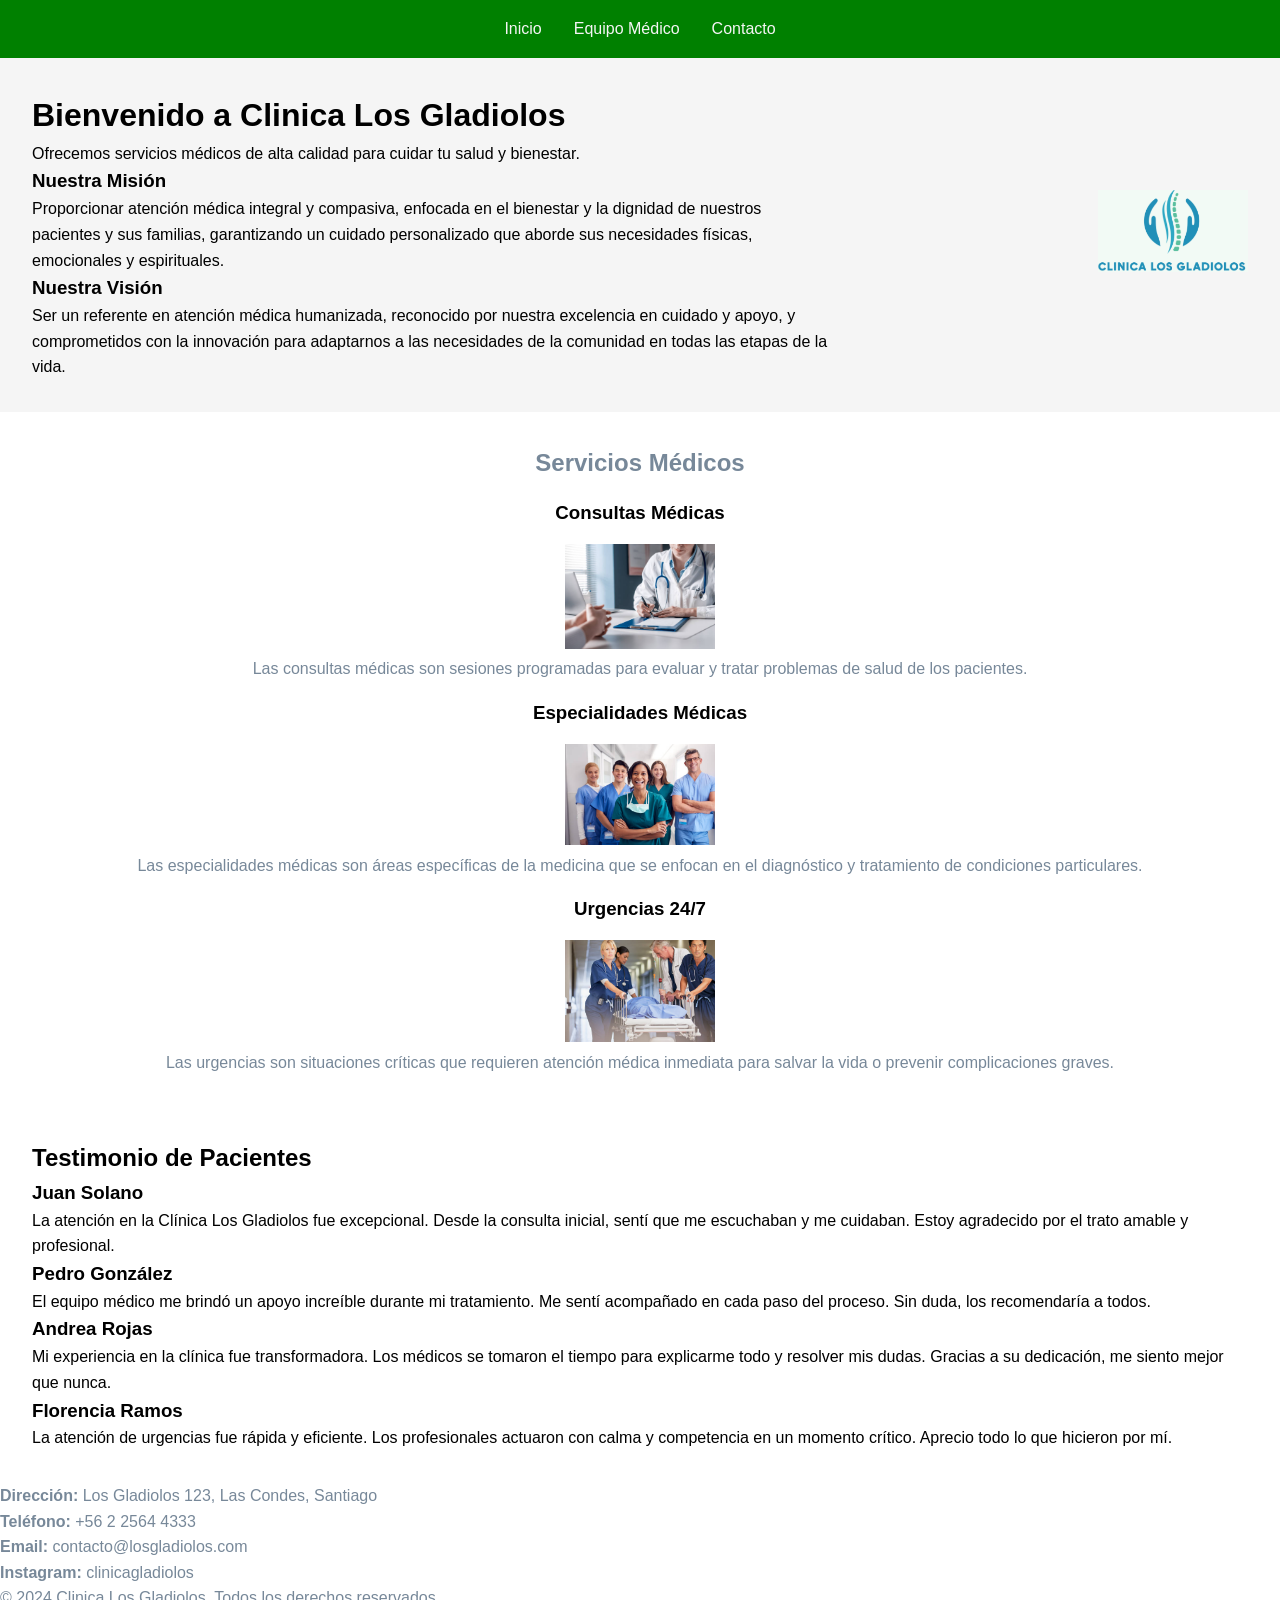
<file: index.html>
<!DOCTYPE html>
<html lang="en">
<head>
    <meta charset="UTF-8">
    <meta name="viewport" content="width=device-width, initial-scale=1.0">
    <title>Clinica Los Gladiolos</title>

    <!--Para el SEO-->
    <meta
        name="description"
        content="Clinica Los Gladiolos alta. Alta calidad para tu salud y bienestar">
    <meta
        name="keywords"
        content="clinica, salud, Gladiolos, enfermedad, doctor, Chile, medicina">
    
    <!--Autor-->
    <meta
        name="author" content="Pepa Lorca">
    
    <!-- estilos css-->
    <link rel="stylesheet" href="assests/css/styles.css" />
</head>

<body>

    <!-- vincular js -->
    <script src="assests/js/script_index.js"></script>


    <!-- barra navegación -->
    <nav id="navbar">
        <ul class="navbar-list">
            <li><a href="index.html">Inicio</a></li>
            <li><a href="equipo.html">Equipo Médico</a></li>
            <li><a href="contacto.html">Contacto</a></li>
        </ul>    
    </nav>
    
    <main>
        <!-- Inicio -->
        <header id="inicio" class="section-header">
            <div class="header-content">
                <h1>Bienvenido a Clinica Los Gladiolos</h1>
    
                <p>Ofrecemos servicios médicos de alta calidad para cuidar tu salud y bienestar.</p>

                <h3>Nuestra Misión</h2>
                <p>Proporcionar atención médica integral y compasiva, enfocada en el bienestar y la dignidad de nuestros pacientes y sus familias, garantizando un cuidado personalizado que aborde sus necesidades físicas, emocionales y espirituales.</p>

                <h3>Nuestra Visión</h2>
                <p>Ser un referente en atención médica humanizada, reconocido por nuestra excelencia en cuidado y apoyo, y comprometidos con la innovación para adaptarnos a las necesidades de la comunidad en todas las etapas de la vida.</p>
            </div>
            <div class="header-image">
                <img
                    src="assests/img/logo.png"
                    width="150"            
                    alt="Logo Clinica">
            </div>
       </header>

        <!-- Sección servicios-->
        <section id="servicios" class="section-servicios">
            <h2>Servicios Médicos</h2>
            <ul class="ul-list">
                <li class="tipo"><h3>Consultas Médicas</h3></li>
                <img 
                    src="assests/img/consulta.png"
                    alt="Consultas Médicas"
                    width="150">
                <p>Las consultas médicas son sesiones programadas para evaluar y tratar problemas de salud de los pacientes.</p>
                
                <li class="tipo"><h3>Especialidades Médicas</h3></li>
                <img
                    src="assests/img/especialidades.png"
                    alt="Especialidades Medicas"
                    width="150">
                <p>Las especialidades médicas son áreas específicas de la medicina que se enfocan en el diagnóstico y tratamiento de condiciones particulares.</p>
                
                <li class="tipo"><h3>Urgencias 24/7</h3></li>
                <img
                    src="assests/img/urgencias.png"
                    alt="Urgencias 24/7"
                    width="150">
                <p>Las urgencias son situaciones críticas que requieren atención médica inmediata para salvar la vida o prevenir complicaciones graves.</p>
            </ul>

        </section>
        
        <section id="testimonio" class="section-testimonio">

            <h2>Testimonio de Pacientes</h2>
            
                <h3>Juan Solano</h3>
                <p>La atención en la Clínica Los Gladiolos fue excepcional. Desde la consulta inicial, sentí que me escuchaban y me cuidaban. Estoy agradecido por el trato amable y profesional.</p>
            
                <h3>Pedro González</h3>
                <p>El equipo médico me brindó un apoyo increíble durante mi tratamiento. Me sentí acompañado en cada paso del proceso. Sin duda, los recomendaría a todos.</p>

                <h3>Andrea Rojas</h3>
                <p>Mi experiencia en la clínica fue transformadora. Los médicos se tomaron el tiempo para explicarme todo y resolver mis dudas. Gracias a su dedicación, me siento mejor que nunca.</p>

                <h3>Florencia Ramos</h3>
                <p>La atención de urgencias fue rápida y eficiente. Los profesionales actuaron con calma y competencia en un momento crítico. Aprecio todo lo que hicieron por mí.</p>
            
        </section>

    </main>

    <footer>
        <p><strong>Dirección:</strong> Los Gladiolos 123, Las Condes, Santiago</p>
        <p><strong>Teléfono:</strong> +56 2 2564 4333</p>
        <p><strong>Email:</strong> contacto@losgladiolos.com</p></p>
        <p><strong>Instagram:</strong> clinicagladiolos</p> 
        <p>&copy; 2024 Clinica Los Gladiolos. Todos los derechos reservados.</p>
    </footer>
</body>
</html>
</file>
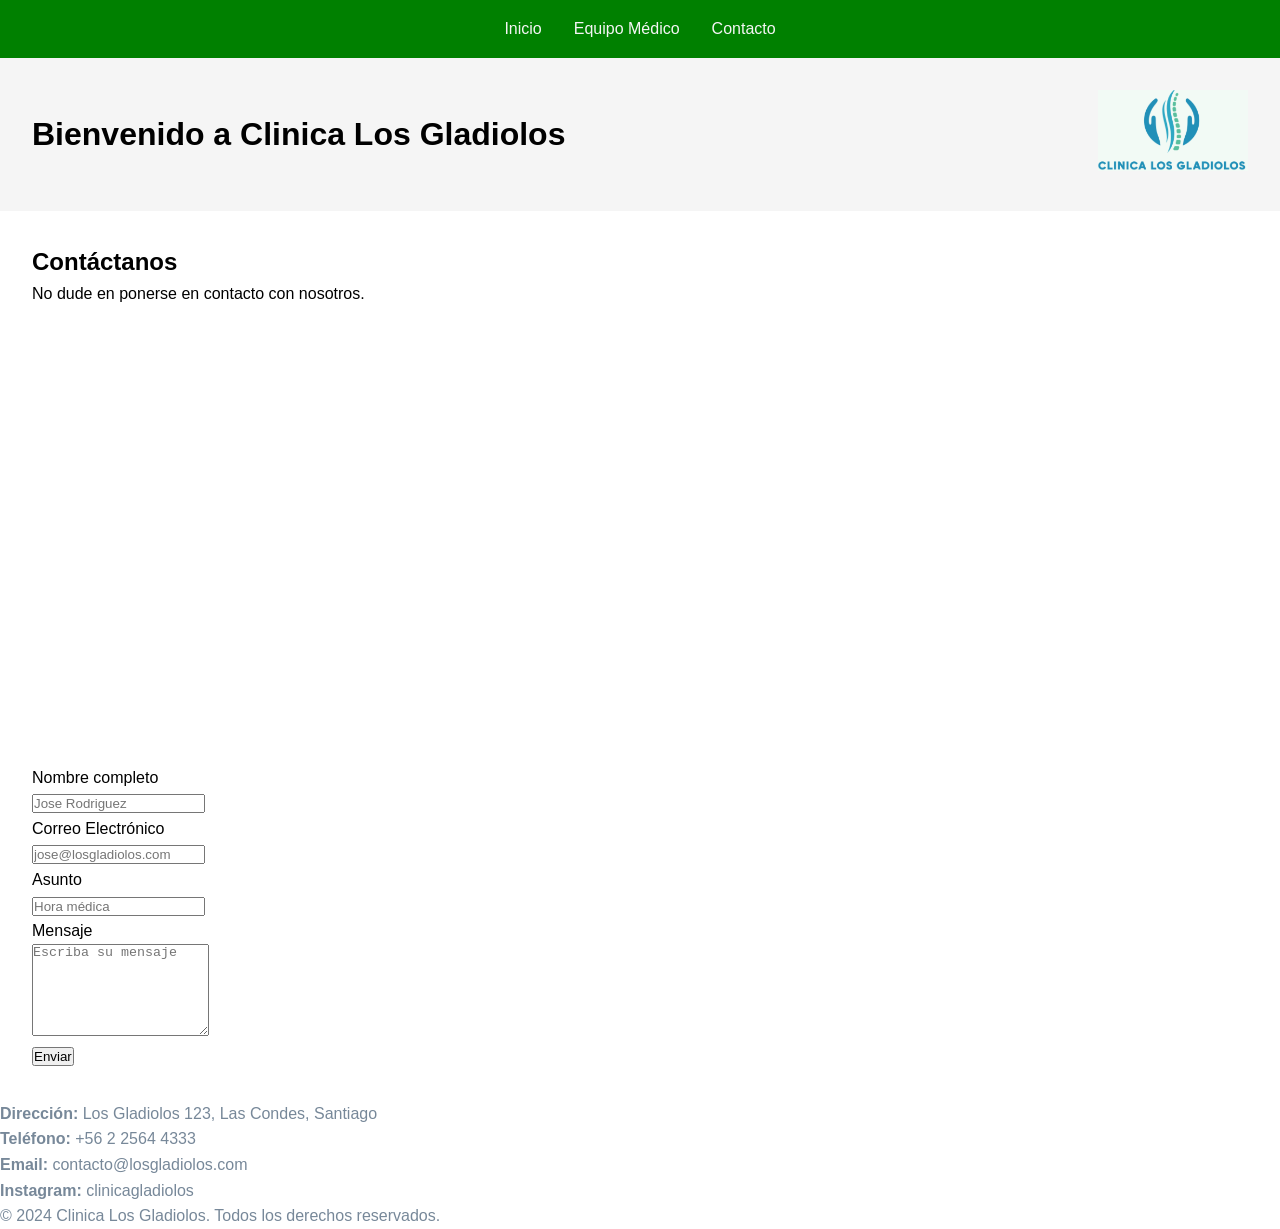
<file: contacto.html>
<!DOCTYPE html>
<html lang="en">
<head>
    <meta charset="UTF-8">
    <meta name="viewport" content="width=device-width, initial-scale=1.0">
    <title>Clinica Los Gladiolos</title>

    <!--Para el SEO-->
    <meta
        name="description"
        content="Clinica Los Gladiolos alta. Alta calidad para tu salud y bienestar">
    <meta
        name="keywords"
        content="clinica, salud, Gladiolos, enfermedad, doctor, Chile, medicina">
    
    <!--Autor-->
    <meta
        name="author" content="Pepa Lorca">
    
    <!-- estilos css-->
    <link rel="stylesheet" href="assests/css/styles.css" />
</head>

<body>
    
    <!-- vincular js -->
    <script src="assests/js/script_contacto.js"></script>

    <!-- barra navegación -->
    <nav id="navbar">
        <ul class="navbar-list">
            <li><a href="index.html">Inicio</a></li>
            <li><a href="equipo.html">Equipo Médico</a></li>
            <li><a href="contacto.html">Contacto</a></li>
        </ul>    
    </nav>
    
    <main>
        <!-- Inicio -->
        <header class="section-header">
            <h1>Bienvenido a Clinica Los Gladiolos</h1>
            <div class="header-content">
                <img
                    src="assests/img/logo.png"
                    alt="Logo Clinica"
                    width="150">
            </div>
        </header>

    
        <!-- Sección de testimonio -->
        <section id="contacto" class="section-testimonio">
            <h2>Contáctanos</h2>
            <p>No dude en ponerse en contacto con nosotros.</p>
            
            <!-- Mapa de ubicación -->
            <iframe src="https://www.google.com/maps/embed?pb=!1m18!1m12!1m3!1d3331.2984806139134!2d-70.5343420258789!3d-33.389376294384235!2m3!1f0!2f0!3f0!3m2!1i1024!2i768!4f13.1!3m3!1m2!1s0x9662cea9645913a9%3A0xcafaddab43951a32!2sLos%20Gladiolos%2C%20Las%20Condes%2C%20Regi%C3%B3n%20Metropolitana!5e0!3m2!1ses!2scl!4v1730853303452!5m2!1ses!2scl" width="600" height="450" style="border:0;" allowfullscreen="" loading="lazy" referrerpolicy="no-referrer-when-downgrade">
              width="80%"
              height="200"
              style="border: 0"
              allowfullscreen=""
              loading="lazy"
              referrerpolicy="no-referrer-when-downgrade"
            </iframe>
    
            <!-- Formulario de contacto -->
            <div class="contact-form">
              <form action="#">
                <p>
                  <label for="name">Nombre completo</label><br />
                  <input
                    type="text"
                    id="name"
                    name="Nombre completo"
                    required
                    placeholder="Jose Rodriguez"
                  />
                </p>
                <p>
                  <label for="email">Correo Electrónico</label><br />
                  <input
                    type="email"
                    id="email"
                    name="email"
                    required
                    placeholder="jose@losgladiolos.com"
                  />
                </p>
                <p>
                    <label for="subject">Asunto </label><br />
                    <input
                      type="text"
                      id="asunto"
                      placeholder="Hora médica"
                    />
                  </p>                
                <p>
                  <label for="message">Mensaje</label><br />
                  <textarea
                    id="message"
                    name="mensaje"
                    rows="6"
                    maxlength="500"
                    placeholder="Escriba su mensaje"
                  ></textarea>
                </p>
                <p>
                  <button type="submit" class="btn-submit">Enviar</button>
                </p>
              </form>
            </div>
          </section>      
        
    </main>

    <footer>
        <p><strong>Dirección:</strong> Los Gladiolos 123, Las Condes, Santiago</p>
        <p><strong>Teléfono:</strong> +56 2 2564 4333</p>
        <p><strong>Email:</strong> contacto@losgladiolos.com</p></p>
        <p><strong>Instagram:</strong> clinicagladiolos</p> 
        <p>&copy; 2024 Clinica Los Gladiolos. Todos los derechos reservados.</p>
    </footer>
</body>
</html>
</file>
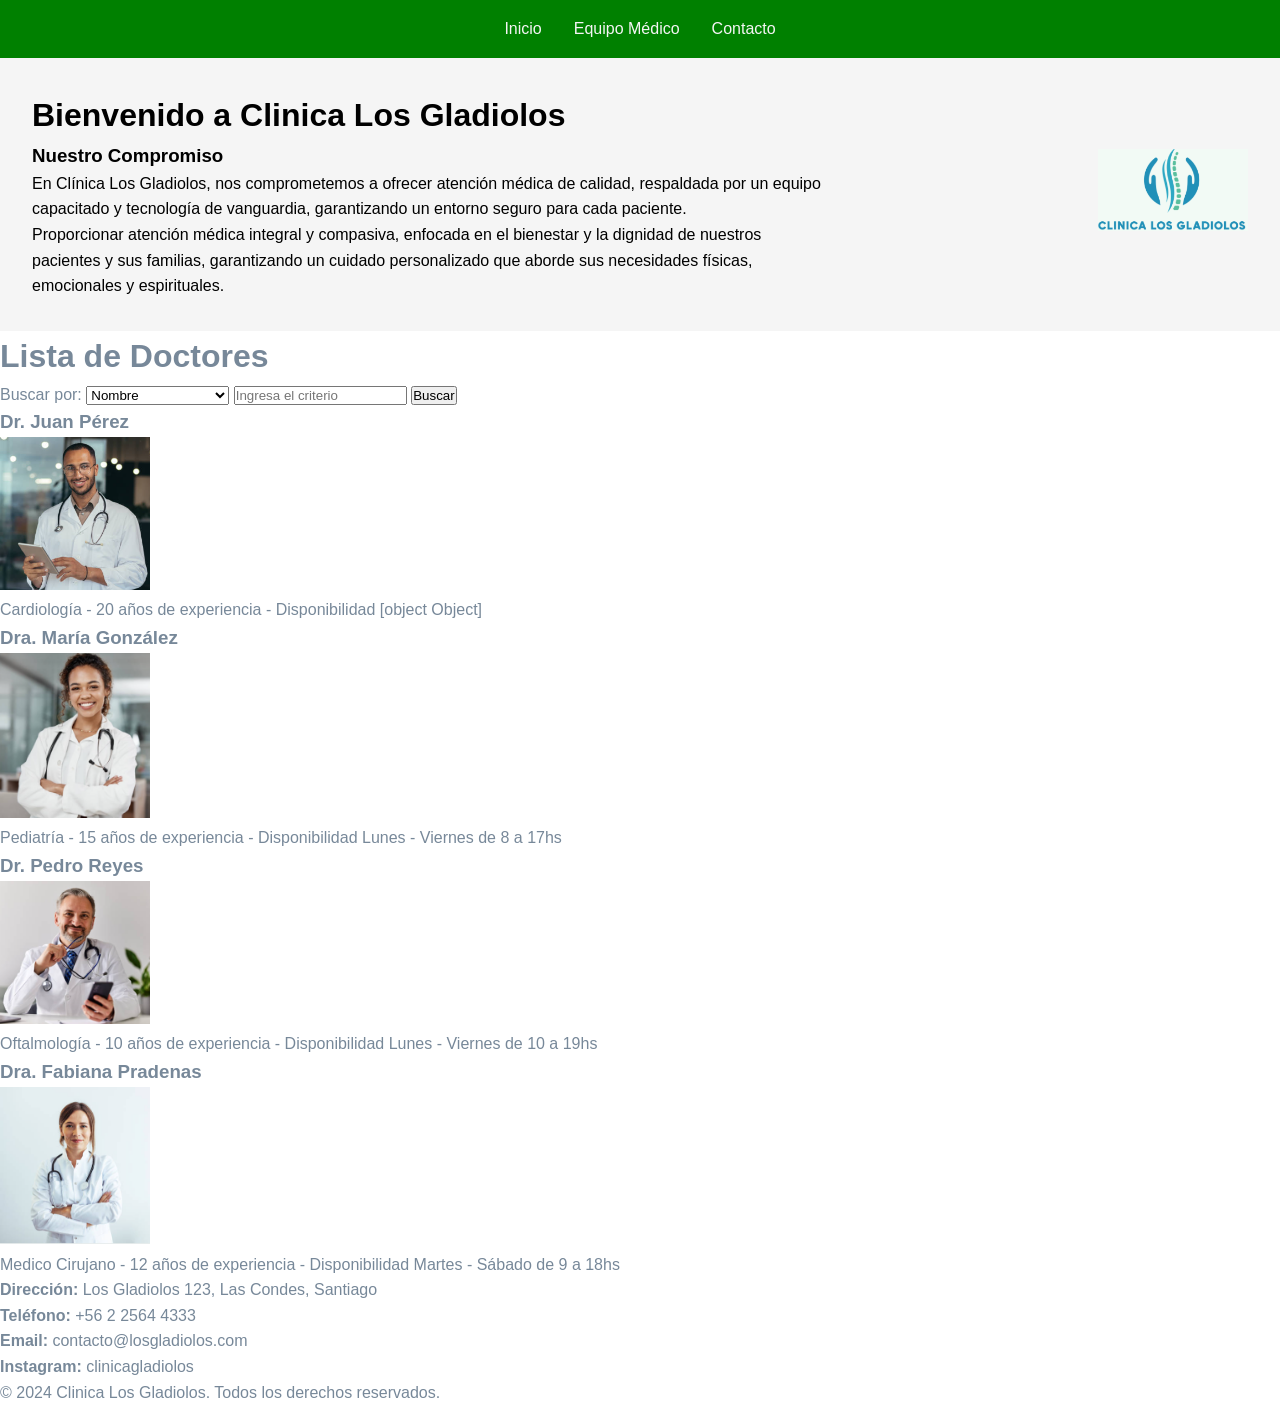
<file: equipo.html>
<!DOCTYPE html>
<html lang="en">
<head>
    <meta charset="UTF-8">
    <meta name="viewport" content="width=device-width, initial-scale=1.0">
    <title>Clinica Los Gladiolos</title>

    <!--Para el SEO-->
    <meta
        name="description"
        content="Clinica Los Gladiolos alta. Alta calidad para tu salud y bienestar">
    <meta
        name="keywords"
        content="clinica, salud, Gladiolos, enfermedad, doctor, Chile, medicina">
    
    <!--Autor-->
    <meta
        name="author" content="Pepa Lorca">
    
    <!-- estilos css-->
    <link rel="stylesheet" href="assests/css/styles.css" />
</head>

<body>

    <!-- vincular js -->
    <!--<script src="assests/js/script_equipo.js"></script>-->

    <!-- barra navegación -->
    <nav id="navbar">
        <ul class="navbar-list">
            <li><a href="index.html">Inicio</a></li>
            <li><a href="equipo.html">Equipo Médico</a></li>
            <li><a href="contacto.html">Contacto</a></li>
        </ul>    
    </nav>
    

    <main>
        <!-- Inicio -->
        <header id="inicio" class="section-header">
            <div class="header-content">
                <h1>Bienvenido a Clinica Los Gladiolos</h1>
    
                <h3>Nuestro Compromiso</h2>
                    <p>En Clínica Los Gladiolos, nos comprometemos a ofrecer atención médica de calidad, respaldada por un equipo capacitado y tecnología de vanguardia, garantizando un entorno seguro para cada paciente.</p>
                <p>Proporcionar atención médica integral y compasiva, enfocada en el bienestar y la dignidad de nuestros pacientes y sus familias, garantizando un cuidado personalizado que aborde sus necesidades físicas, emocionales y espirituales.</p>
                
            </div>
            <div class="header-image">
                <img
                    src="assests/img/logo.png"
                    width="150"            
                    alt="Logo Clinica">
            </div>
       </header>

       <h1>Lista de Doctores</h1>

        <!-- Formulario de búsqueda -->
        <div>
            <label for="filtro">Buscar por:</label>
            <select id="criterio">
                <option value="nombre">Nombre</option>
                <option value="especialidad">Especialidad</option>
                <option value="experiencia">Años de experiencia</option>
            </select>
            <input type="text" id="filtro" placeholder="Ingresa el criterio">
            <button id="buscar">Buscar</button>
        </div>

       <section id="lista-doctores"></section>
       <script src="assests/js/script_equipo.js"></script>

        <!--<section id="equipo" class="section-testimonio">
            <h2>Nuestro Equipo Médico</h2>
            <article>
                <h3>Dr. Juan Pérez</h3>
                <img 
                    src="assests/img/juan.png"
                    alt="Juan Perez"
                    width="100">
                <p>Especialista en Cardiología con más de 20 años de experiencia.</p>
            </article>
            <article>
                <h3>Dra. María González</h3>
                <img 
                    src="assests/img/maria.png"
                    alt="María González"
                    width="100">
                <p>Pediatra con 15 años de experiencia en el cuidado infantil.</p>
            </article>
            <article>
                <h3>Dr. Pedro Reyes</h3>
                <img 
                    src="assests/img/pedro.png"
                    alt="Pedro Reyes"
                    width="100">
                <p>Oftalmologo con 10 años de experiencia con especialidad en cataratas.</p>
            </article>
            <article>
                <h3>Dra. Fabiana Pradenas</h3>
                <img 
                    src="assests/img/especialidades.png"
                    alt="Fabiana Pradenas"
                    width="100">
                <p>Cirujana con 12 años de experiencia en cirugia plástica.</p>
            </article>
            
        </section>-->

        <footer>
            <p><strong>Dirección:</strong> Los Gladiolos 123, Las Condes, Santiago</p>
            <p><strong>Teléfono:</strong> +56 2 2564 4333</p>
            <p><strong>Email:</strong> contacto@losgladiolos.com</p></p>
            <p><strong>Instagram:</strong> clinicagladiolos</p> 
            <p>&copy; 2024 Clinica Los Gladiolos. Todos los derechos reservados.</p>
        </footer>
</body>
</html>
</file>
<file: assests/css/styles.css>
/* Reset CSS para asegurar consistencia entre navegadores */
* {
    margin: 0; /* Elimina el margen por defecto */
    padding: 0; /* Elimina el relleno por defecto */
    box-sizing: border-box; /* Incluye el padding y el borde en el tamaño total del elemento */
  }
  
  header {
    font-family: "Montserrat", sans-serif;
    font-optical-sizing: auto;
    font-style: normal;
    line-height: 1.6; /* Define la altura de línea */
    color: black; /* Color del texto */
  }

  body {
    font-family: "Montserrat", sans-serif;
    font-optical-sizing: auto;
    font-style: normal;
    line-height: 1.6; /* Define la altura de línea */
    color: lightslategray; /* Color del texto */
  }
  
  /* Estilo del navbar */
  #navbar {
    background-color: green; /* Color de fondo del navbar */
    padding: 1rem 0; /* Relleno superior e inferior */
    text-align: center; /* Centra el texto */
  }
  
  .navbar-list {
    list-style-type: none; /* Elimina los puntos de la lista */
    display: flex; /* Usa flexbox para la disposición */
    justify-content: center; /* Centra los elementos horizontalmente */
    gap: 2rem; /* Espacio entre los elementos */
  }
  
  .navbar-list a {
    color: whitesmoke; /* Color del texto */
    text-decoration: none; /* Elimina el subrayado */
  }
  
  .navbar-list a:hover {
    text-decoration: underline; /* Subraya el texto al pasar el ratón */
  }
  
  /* Sección de Inicio */
  .section-header {
    display: flex; /* Usa flexbox para la disposición */
    align-items: center; /* Alinea los elementos verticalmente */
    justify-content: space-between; /* Espacia los elementos */
    padding: 2rem; /* Relleno */
    background-color: whitesmoke; /* Color de fondo */
  }
  
  .header-content {
    max-width: 800px; /* Ancho máximo del contenido */
  }
  
  .header-image img {
    max-width: 600px; /* Ancho máximo de la imagen */
    height: auto; /* Altura automática */

  }
  
  /* Estilo de la sección de servicios */
  .section-servicios {
    padding: 2rem; /* Relleno */
    text-align: center; /* Centra el texto */
    background-color: white; /* Color de fondo */
  }
  
  /* Estilo lista servicios medicos */
  .ul-list {
    list-style-type: none; /* Elimina los puntos de la lista */
    justify-content: center; /* Centra los elementos*/
    gap: 2rem; /* Espacio entre los elementos */
  }
 
  /* Estilo de la sección de servicios */
 .section-testimonio {
    padding: 2rem; /* Relleno */
    text-align: left; /* Centra el texto */
    background-color: white; /* Color de fondo */
    color: black;
  }

/* Estilo de tipo */
  .tipo {
    padding: 1rem; /* Relleno */
    text-align: center; /* Centra el texto */
    background-color: white; /* Color de fondo */
    color: black;
  }
</file>
